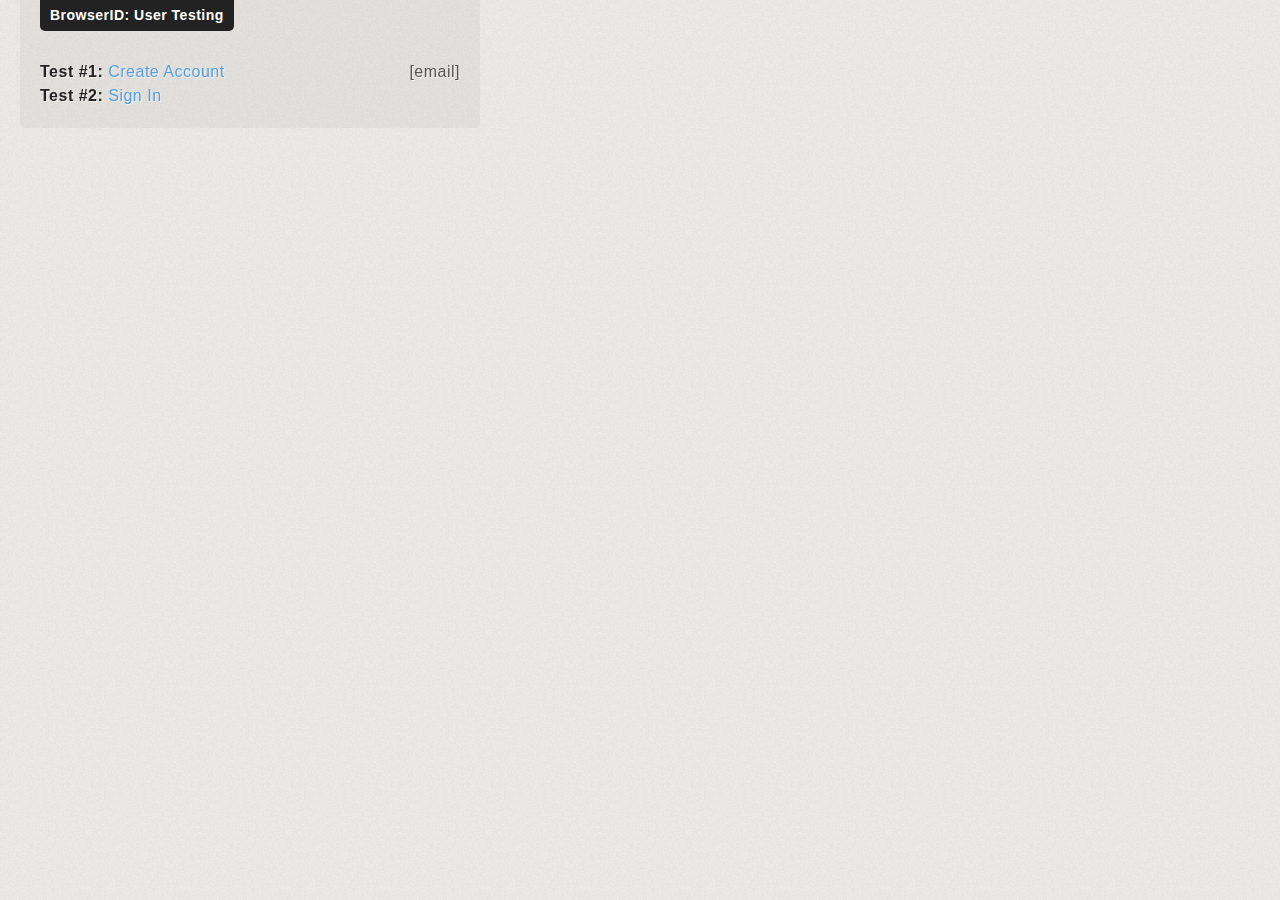
<file: index.html>
<!DOCTYPE html> 
<html> 
<head> 
    <meta charset='utf-8'>
    <title>BrowserID User Testing</title> 

    <link rel="stylesheet" href="css/style.css" type="text/css" media="screen"> 
    <link href='http://fonts.googleapis.com/css?family=Droid+Serif:400,400italic,700,700italic' rel='stylesheet' type='text/css'>

</head> 
<body id="home">

<div id="wrapper">

    <div id="tab"><a href="/">BrowserID: User Testing</a></div>

    <div id="info">
        <ol id="options">
            <li><strong>Test #1:</strong> <a href="createaccount/">Create Account</a>  <a style="color: #555;float: right;" target="_blank" href="createaccount/email.html">[email]</a></li>
            <li><strong>Test #2:</strong> <a href="signin/">Sign In</a></li>
        </ol>
    </div>
    
</div>

</body>
</html>
</file>
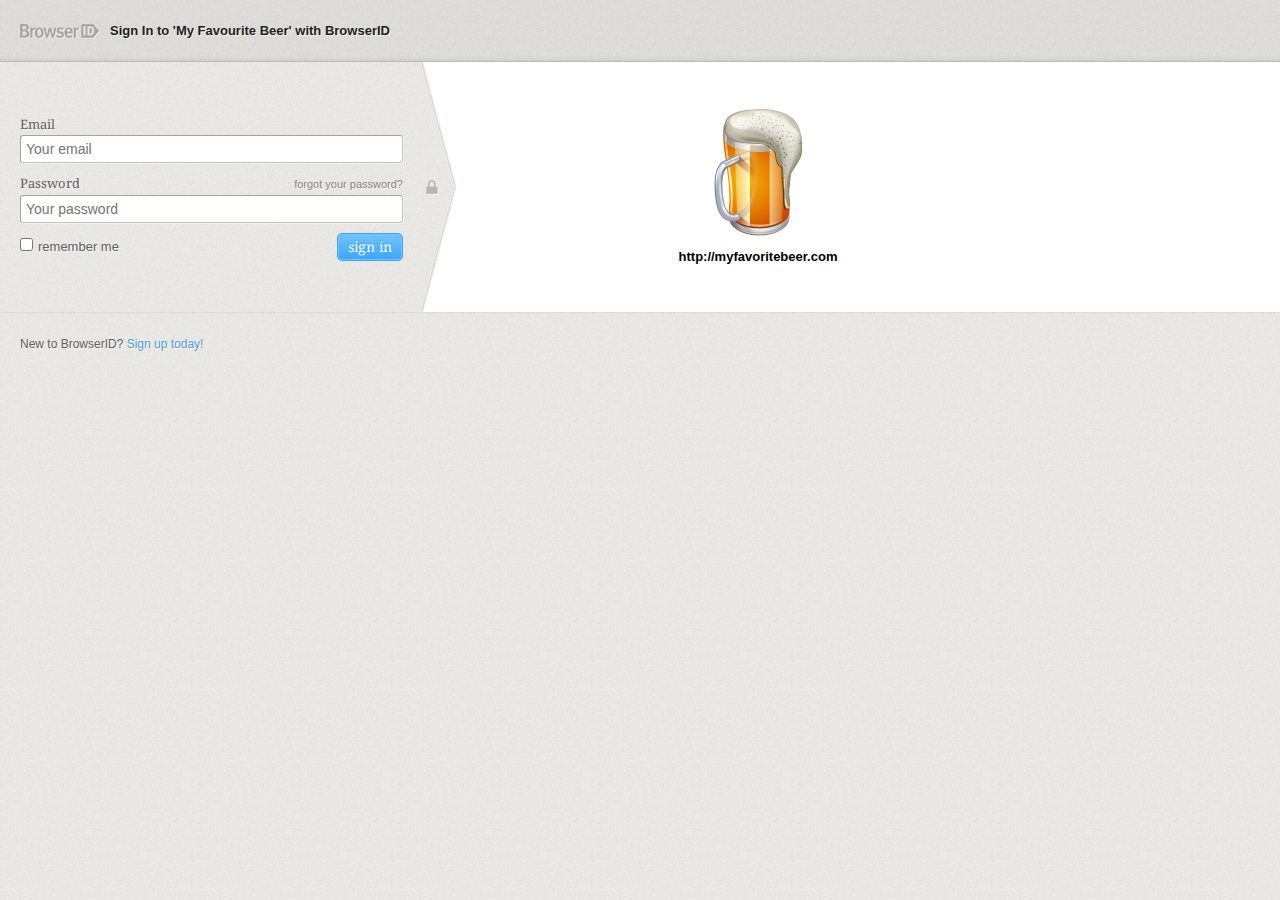
<file: popup/index.html>
<!DOCTYPE html> 
<html> 
<head> 
    <meta charset='utf-8'>
    <meta name="viewport" content="initial-scale=1.0; maximum-scale=1.0; width=device-width;">  
    <title>Sign In with BrowserID</title> 
    <link rel="stylesheet" href="style.css" type="text/css" media="screen"> 
    <script src="js/jquery-1.6.2.min.js" type="text/javascript" charset="utf-8"></script> 
    <script src="js/functions.js" type="text/javascript" charset="utf-8"></script> 
    
    <link href='http://fonts.googleapis.com/css?family=Droid+Serif:400,400italic,700,700italic' rel='stylesheet' type='text/css'>
</head> 
<body>

<div id="wrapper">

    <div id="header" class="cf">
        <ul>
            <li><a class="home" href="#"></a></li>
            <li>Sign In to 'My Favourite Beer' with BrowserID</li>
        </ul>
    </div>
    
    <div id="formWrap" class="cf">
    
        <div id="favicon">
            <div class="table">
                <div class="vertical">
                    <img src="i/beer.png">
                    <strong>http://myfavoritebeer.com</strong>
                </div>
            </div>
        </div>
    
        <div id="signIn">
            <div class="arrow"></div>
            <div class="table">
                <form class="vertical">
                    <ul id="inputs">
                        <li>
                            <label for="email" class="serif">Email</label>
                            <input id="email" class="sans" placeholder="Your email" type="text">
                        </li> 
                        <li>
                            <label for="password" class="half serif">Password</label>
                            <div class="half right">
                                <a class="forgot" href="#">forgot your password?</a>
                            </div>
                            <input id="password" class="sans" placeholder="Your password" type="text">
                        </li> 
                    </ul>
                    <div class="submit cf">
                        <div class="remember cf">
                            <div class="checkAlign">
                                <input id="memorize" type="checkbox">
                            </div>
                            <label for="memorize">remember me</label>
                        </div>
                        <button>sign in</button>
                    </div>
                </form>
            </div>
        </div>
    </div>
    
    <div id="footer">
        <ul class="cf">
            <li>By <a href="http://mozillalabs.com">Mozilla Labs</a></li>
            <li>&mdash;</li>           
            <li><a href="#">Privacy</a></li>
            <li><a href="#">TOS</a></li>
        </ul>
        <div class="new">
            New to BrowserID? <a href="#">Sign up today!</a>
        </div>
    </div>
    
</div>

</body>
</html>
</file>
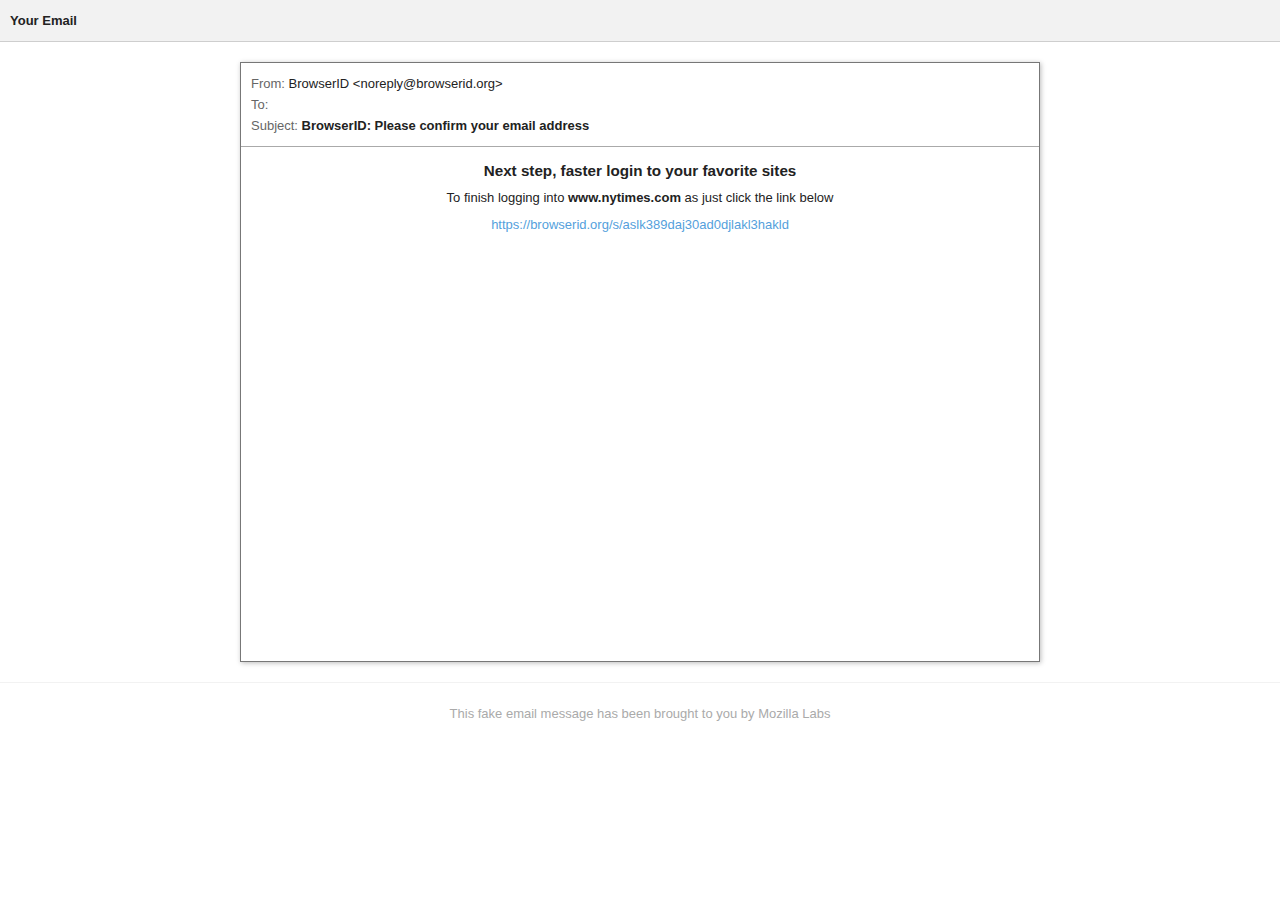
<file: createaccount/email.html>
<!DOCTYPE html>
<html>
<head>
    <meta charset='utf-8'>
    <meta name="viewport" content="initial-scale=1.0; maximum-scale=1.0; width=device-width;">
    <title>Your Email</title>
    <link href='http://fonts.googleapis.com/css?family=Droid+Serif:400,400italic,700,700italic' rel='stylesheet' type='text/css'>
    <link rel="stylesheet" href="../css/style.css" type="text/css" media="screen"> 

    <script src="../js/jquery-1.6.2.min.js" type="text/javascript" charset="utf-8"></script>
    <script src="../js/jquery.cookie.js" type="text/javascript" charset="utf-8"></script>
    <script src="../js/email.js" type="text/javascript" charset="utf-8"></script>
    <style type="text/css">
    body {
        font-family: 'Helvetica Neue', Helvetica, Arial, sans-serif;
        font-size: 13px;
        line-height: 21px;
    }
    header {
        padding: 10px;
        font-weight: bold;
        background-color: rgba(0,0,0,0.05);
        border-bottom: 1px solid rgba(0,0,0,0.15);
    }
    #email {
        width: 800px;
        height: 600px;
        margin: 20px auto;
        background-color: #fff;
        border: 1px solid #777;
        box-shadow: 1px 1px 5px #bbb;
    }
    #header {
        padding: 10px;
        border-bottom: 1px solid #aaa;
    }
    #header .heading {
        color: #666;
    }
    #body {
        padding: 10px;
        text-align: center;
        line-height: 27px;
    }
    footer {
        padding: 20px;
        border-top: 1px solid rgba(0,0,0,0.05);
        color: #aaa;
        text-align: center;
    }
    footer a {
        color: #aaa;
    }
    </style>
</head>
<body>

<div id="wrapper">

    <header class="cf">
        <strong>Your Email</strong>
    </header>

    <div id="emailWrapper">

        <div id="email">
            <div id="header">
                <div class="from"><span class="heading">From:</span> <span class="address">BrowserID &lt;noreply@browserid.org&gt;</span></div>
                <div class="to"><span class="heading">To:</span> <span class="address youraddress"></span></div>
                <div class="subject"><span class="heading">Subject:</span> <strong>BrowserID: Please confirm your email address</strong></div>
            </div>
            <div id="body">
                <h3>Next step, faster login to your favorite sites</h3>
                <p>
                    To finish logging into <strong>www.nytimes.com</strong> as <strong class="youraddress"></strong> just click the link below
                </p>
                <p>
                    <a href="register.html">https://browserid.org/s/aslk389daj30ad0djlakl3hakld</a>
                </p>
            </div>
        </div>

    </div>

    <footer>
        This fake email message has been brought to you by <a href="http://mozillalabs.com">Mozilla Labs</a>
    </footer>

</div>

</body>
</html>
</file>
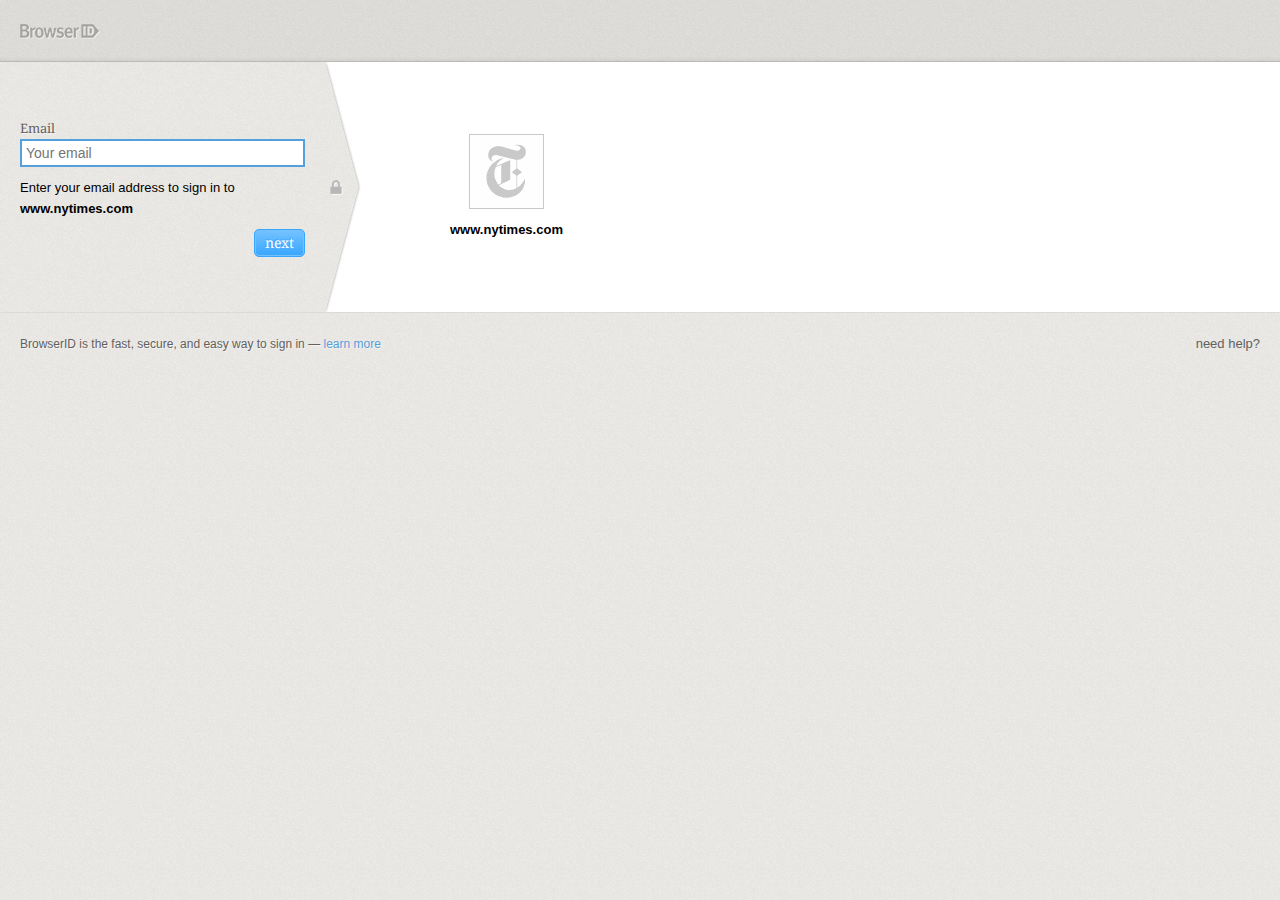
<file: createaccount/popup.html>
<!DOCTYPE html>
<html>
<head>
    <meta charset='utf-8'>
    <meta name="viewport" content="initial-scale=1.0; maximum-scale=1.0; width=device-width;">
    <title>Sign in to 'www.nytimes.com'</title>
    <link href='http://fonts.googleapis.com/css?family=Droid+Serif:400,400italic,700,700italic' rel='stylesheet' type='text/css'>
    <link rel="stylesheet" href="../css/popup.css" type="text/css" media="screen">
    <script src="../js/jquery-1.6.2.min.js" type="text/javascript" charset="utf-8"></script>
    <script src="../js/jquery.cookie.js" type="text/javascript" charset="utf-8"></script>
    <script src="../js/create.js" type="text/javascript" charset="utf-8"></script>
    <style type="text/css">
    #create,
    #password_section,
    #create_text_section {
        display: none;
    }
    #create_text_section {
        color: #222;
    }
    #checkemail {
        display: none;
        text-align: center;
    }
    </style>
</head> 
<body>

<div id="wrapper">

    <div id="header" class="cf">
        <ul>
            <li><a class="home" href="#"></a></li>
        </ul>
    </div>
    
    <div id="formWrap" class="cf">

        <div id="favicon">
            <div class="table">
                <div class="vertical">
                    <img src="../i/times.gif">
                    <strong>www.nytimes.com</strong>
                </div>
            </div>
        </div>

        <div id="signIn">
            <div class="arrow"></div>
            <div class="table">
                <form class="vertical">
                    <ul id="inputs">
                        <li class="section">
                            <label for="email" class="serif">Email</label>
                            <input id="email" class="sans" placeholder="Your email" type="email" autocapitalize="off" autocorrect="off" autofocus required x-moz-errormessage="an email address is required">
                        </li>
                        <li class="section">
                            <div id="password_section">
                                <label for="password" class="half serif">Password</label>
                                <div class="half right">
                                    <a class="forgot" href="#">forgot your password?</a>
                                </div>
                                <input id="password" class="sans" placeholder="Your password" type="text">
                            </div>
                            <div id="hint_section">
                                <p>Enter your email address to sign in to <strong>www.nytimes.com</strong></p>
                            </div>
                            <div id="create_text_section">
                                <p><strong>Welcome BrowserID!</strong></p>
                                <p>This email looks new, so let's get you set up</p>
                            </div>
                        </li>
                    </ul>

                    <div class="submit cf">
                        <button id="next">next</button>
                        <button id="create">Create Account</button>
                    </div>
                </form>
            </div>
        </div>

        <div id="checkemail">
            <div class="table">
                <div class="vertical">
                    <p style="margin:20px auto;font-size:150%;"><strong style="color:#222">Check your email!</strong></p>
                    <p>We sent a confirmation email to <span id="displayemail"></span></p>
                    <p>To finish signing in just click the verify link we sent to your email address.</p>
                </div>
            </div>
        </div>

    </div>
    
    <div id="footer">
        <ul class="cf">
            <li>By <a href="http://mozillalabs.com">Mozilla Labs</a></li>

            <li>&mdash;</li>           
            <li><a href="#">Privacy</a></li>
            <li><a href="#">TOS</a></li>
        </ul>
        <div class="new">
            <p>BrowserID is the fast, secure, and easy way to sign in &mdash; <a style="cursor: help;" href="https://browserid.org/users" target="_blank">learn more</a></p>
        </div>
        <div class="help">
            <a href="https://browserid.org/users" target="_blank">need help?</a>
        </div>
    </div>
    
</div>

</body>
</html>
</file>
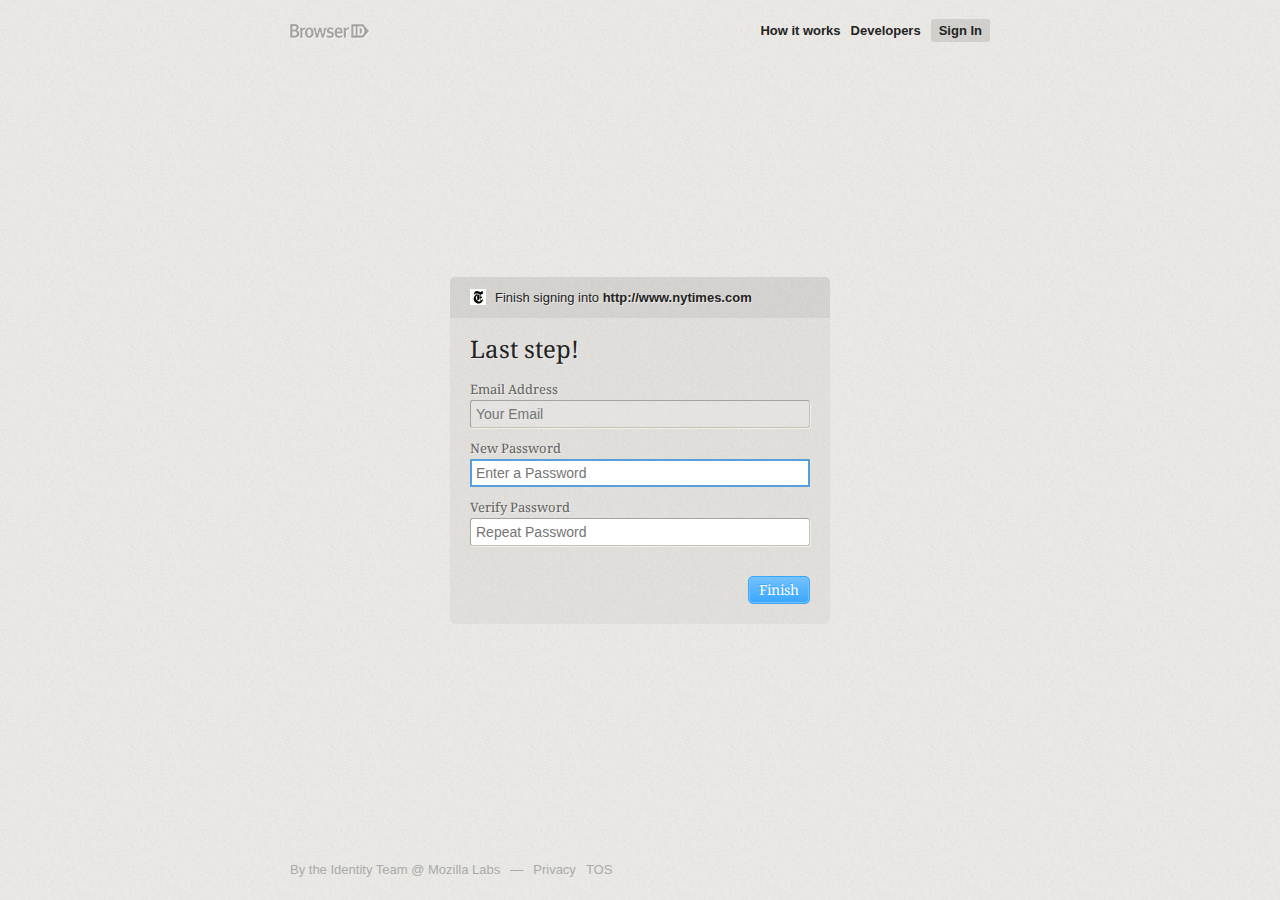
<file: createaccount/register.html>
<!DOCTYPE html>
<html>
<head>
    <meta charset='utf-8'>
    <meta name="viewport" content="initial-scale=1.0; maximum-scale=1.0; width=device-width;">
    <title>Register: BrowserID</title>
    <link href='http://fonts.googleapis.com/css?family=Droid+Serif:400,400italic,700,700italic' rel='stylesheet' type='text/css'>
    <link rel="stylesheet" href="../css/style.css" type="text/css" media="screen"> 

    <script src="../js/jquery-1.6.2.min.js" type="text/javascript" charset="utf-8"></script>
    <script src="../js/jquery.cookie.js" type="text/javascript" charset="utf-8"></script>
    <script src="../js/register.js" type="text/javascript" charset="utf-8"></script>
    <style type="text/css">
body {
  font-family: 'Helvetica Neue', Helvetica, Arial, sans-serif;
  font-size: 13px;
  line-height: 21px;
  background-image: url('../i/bg.png');
  overflow-y: scroll;
}
#wrapper {
  width: 700px !important;
  min-width: 0 !important;
  min-height: 100%;
  margin: 0 auto;
  position: relative;
}
a {
  color: #222;
  text-decoration: none;
}

a:hover {
  text-decoration: underline;
}
.sans {
  font-family: 'Helvetica Neue', Helvetica, Arial, sans-serif;
}

.serif {
  font-family: 'Droid Serif', Georgia, serif;
}
#vAlign {
  width: 700px;
  display: table-cell;
  vertical-align: middle;
}

#signUp {
  margin: 122px 0;
  width: 700px;
  font-family: 'Droid Serif', Georgia, serif;
  font-size: 24px;
  line-height: 32px;
  text-shadow: 1px 1px 0 rgba(255,255,255,0.5);
  position: relative;
  padding: 0 0 0 250px;
}

#signUp a {
  color: #549FDC;
  text-decoration: underline;
}

#signUp p {
  margin: 0 0 16px 0;
}

.create {
  background-color: #37A6FF;
  height: 32px;
  padding: 0 16px;
  vertical-align: middle;
  border: 1px solid #37A6FF;
  font-size: 16px;
  font-family: 'Droid Serif', Georgia, serif;
  color: #fff;
  text-shadow: -1px -1px 0 #37A6FF;
  cursor: pointer;

  -webkit-box-shadow: 0 0 0 1px #76C2FF inset;
     -moz-box-shadow: 0 0 0 1px #76C2FF inset;
       -o-box-shadow: 0 0 0 1px #76C2FF inset;
          box-shadow: 0 0 0 1px #76C2FF inset;

  -webkit-border-radius: 5px;
     -moz-border-radius: 5px;
       -o-border-radius: 5px;
          border-radius: 5px;

  background-image: -moz-linear-gradient(center top , #76C2FF 0pt, #37A6FF 100%);
  background-image: -webkit-gradient(linear, left top, left bottom, color-stop(0%, #76C2FF), color-stop(100%, #37A6FF));
}

.create:active {
  background-color: #006EC6;
  border: 1px solid #003E70;
  color: #EEEEEE;
  text-shadow: -1px -1px 0 #006EC6;

  -webkit-box-shadow: 0 0 5px #003763 inset;
     -moz-box-shadow: 0 0 5px #003763 inset;
       -o-box-shadow: 0 0 5px #003763 inset;
          box-shadow: 0 0 5px #003763 inset;

  background-image: -moz-linear-gradient(center top , #3AA7FF 0%, #006EC6 100%);
  background-image: -webkit-gradient(linear, left top, left bottom, color-stop(0%, #3AA7FF), color-stop(100%, #006EC6));
}
#signUpFormWrap {
  margin: 122px 160px;
}

#signUpFormWrap a.signUpIn {
  color: #549FDC;
  text-shadow: 1px 1px 0 rgba(255, 255, 255, 0.5);
}

#signUpFormWrap a.space {
  margin: 10px 20px 0;
  display: inline-block;
}

#signUpForm,
#congrats {
  padding: 20px;
  background-color: rgba(0,0,0,0.035);

  -webkit-border-radius: 5px;
     -moz-border-radius: 5px;
       -o-border-radius: 5px;
          border-radius: 5px;
}

#congrats {
    display: none;
}

#congrats p {
    color: #62615F;
    display: block;
    text-shadow: 1px 1px 0 rgba(255, 255, 255, 0.5);
}

#signUpForm ul {
  margin: 20px 0;
  list-style-type: none;
}

#signUpForm li {
  padding: 0 0 10px 0;
}

#signUpForm label,
#signUpForm p.hint {
  display: block;
  color: #62615F;
  text-shadow: 1px 1px 0 rgba(255,255,255,0.5);
}

#signUpForm p.hint {
  margin: -20px -20px 20px;
  padding: 10px 20px 10px 45px;
  background-color: rgba(0,0,0,0.05);
  background-image: url('../i/nytimes.png');
  background-repeat: no-repeat;
  background-position: 20px center;
  color: #222;
  
  -webkit-border-radius: 5px 5px 0 0;
     -moz-border-radius: 5px 5px 0 0;
       -o-border-radius: 5px 5px 0 0;
          border-radius: 5px 5px 0 0;
}

#signUpForm label.half,
.half {
  width: 50%;
  display: inline-block;
  float: left;
}

a.forgot {
  color: #888784;
  text-shadow: 1px 1px 0 rgba(255, 255, 255, 0.5);
  font-size: 11px;
}

#signUpForm .error {
  margin-top: 20px;
  color: red;
  background-color: rgba(255,0,0,0.25);
  padding: 5px;
  line-height: 16px;

  -webkit-border-radius: 3px;
     -moz-border-radius: 3px;
       -o-border-radius: 3px;
          border-radius: 3px;
}

#signUpForm .red {
  color: red;
}

#signUpForm input[type=email],
#signUpForm input[type=password] {
  width: 100%;
  font-size: 14px;
  padding: 5px;
  border-width: 1px;
  border-style: solid;
  border-color: #A3A29D #C6C3B4 #C6C3B4 #A3A29D;
  outline: none;

  -webkit-border-radius: 3px;
     -moz-border-radius: 3px;
       -o-border-radius: 3px;
          border-radius: 3px;

  -webkit-box-shadow: 1px 1px 0 rgba(255,255,255,0.5);
     -moz-box-shadow: 1px 1px 0 rgba(255,255,255,0.5);
       -o-box-shadow: 1px 1px 0 rgba(255,255,255,0.5);
          box-shadow: 1px 1px 0 rgba(255,255,255,0.5);
}

#signUpForm input[type=email]:focus,
#signUpForm input[type=password]:focus {
  border: 1px solid #549FDC;

  -webkit-border-radius: 0;
     -moz-border-radius: 0;
       -o-border-radius: 0;
          border-radius: 0;

  -webkit-box-shadow: 0 0 0 1px #549FDC inset;
     -moz-box-shadow: 0 0 0 1px #549FDC inset;
       -o-box-shadow: 0 0 0 1px #549FDC inset;
          box-shadow: 0 0 0 1px #549FDC inset;
}

#signUpForm .submit {
  height: 28px;
}

#signUpForm .remember {
  display: inline-block;
  line-height: 28px;
}

#signUpForm .remember .checkAlign {
  float: left;
}

#signUpForm .remember label {
  margin-left: 5px;
  float: left;
}

#signUpForm .create {
  font-size: 14px;
  height: 28px;
  padding: 0 10px;
  float: right;
}

header {
  position: absolute;
  top: 0;
  font-weight: bold;
}

header ul {
  display: inline-block;
}

header ul.nav {
  float: right;
}

header ul li {
  display: inline-block;
  float: left;
}

header ul.nav li {
  margin: 0 0 0 10px;
}

header a {
  color: #222;
}

header a.home {
  width: 80px;
  height: 21px;
  background-image: url('../i/icon.png');
  display: block;
  background-position: left 4px;
  background-repeat: no-repeat;
}

header a.signIn {
  background-color: rgba(0,0,0,0.1);
  padding: 4px 8px;

  -webkit-border-radius: 3px;
     -moz-border-radius: 3px;
       -o-border-radius: 3px;
          border-radius: 3px;
}

header a.signIn:hover {
  background-color: rgba(0,0,0,0.25);
  text-decoration: none;
}

header,
footer {
  display: block;
  width: 100%;
  padding: 20px 0;
}

footer ul li {
  display: inline-block;
  float: left;
  margin: 0 10px 0 0;
}

footer {
  position: absolute;
  bottom: 0;
  color: #aaa;
}

footer a {
  color: #aaa;
}

h1 {
    font-size: 24px;
    font-weight: normal;
    text-shadow: 1px 1px 0 rgba(255, 255, 255,0.5);
}

/* for floats */
.cf:after {
  content: ".";
  display: block;
  clear: both;
  visibility: hidden;
  line-height: 0;
  height: 0;
}
html[xmlns] .cf {
  display: block;
}
* html .cf {
  height: 1%;
}
    </style>
</head>
<body>

<div id="wrapper">

    <header>
        <ul class="cf">
            <li><a class="home" href="/"></a></li>
        </ul>
        <ul class="nav cf">
            <li><a href="/about">How it works</a></li>
            <li><a href="https://github.com/mozilla/browserid/wiki/How-to-Use-BrowserID-on-Your-Site" target="_blank">Developers</a></li>

            <li><a class="signIn" href="/signin">Sign In</a></li>
        </ul>
    </header>

    <div id="vAlign">   
        <div id="signUpFormWrap">
            <!-- XXX this form submits to nowhere -->
            <form id="signUpForm" class="cf">
                <p class="hint">Finish signing into <span class="website"><strong>http://www.nytimes.com</strong></span></p>
                <h1 class="serif">Last step!</h1>
                <ul class="inputs">
                    <li>
                        <label class="serif" for="email">Email Address</label>
                        <input class="youraddress sans" id="email" placeholder="Your Email" type="email" disabled="disabled">
                    </li>
                    <li>
                        <label class="serif" for="password">New Password</label>
                        <input class="sans" id="password" placeholder="Enter a Password" type="password" autofocus>
                    </li>
                    <li>
                        <label class="serif" for="vpassword">Verify Password</label>
                        <input class="sans" id="vpassword" placeholder="Repeat Password" type="password">
                    </li>
                </ul>
                <div class="submit cf">
                    <input type="submit" class="create" value="Finish"/>
                </div>
            </form>
            
            <div id="congrats">
                <p class="serif">Thank you signing up with <strong>BrowserID</strong>. You can now use your <strong>BrowserID</strong> account to <em>Sign In</em> or <em>Sign Up</em> to websites all across the web!</p>
            </div>
            
        </div>
    </div>

    <footer>
        <ul class="cf">
            <li>By the <a href="http://identity.mozilla.com">Identity Team</a> @ <a href="http://mozillalabs.com">Mozilla Labs</a></li>
            <li>&mdash;</li>
            <li><a href="/privacy">Privacy</a></li>
            <li><a href="/tos">TOS</a></li>
            <!--<li>Copyright © 2011 Mozilla.  All rights reserved</li>-->
        </ul>
    </footer>

</div>

</body>
</html>
</file>
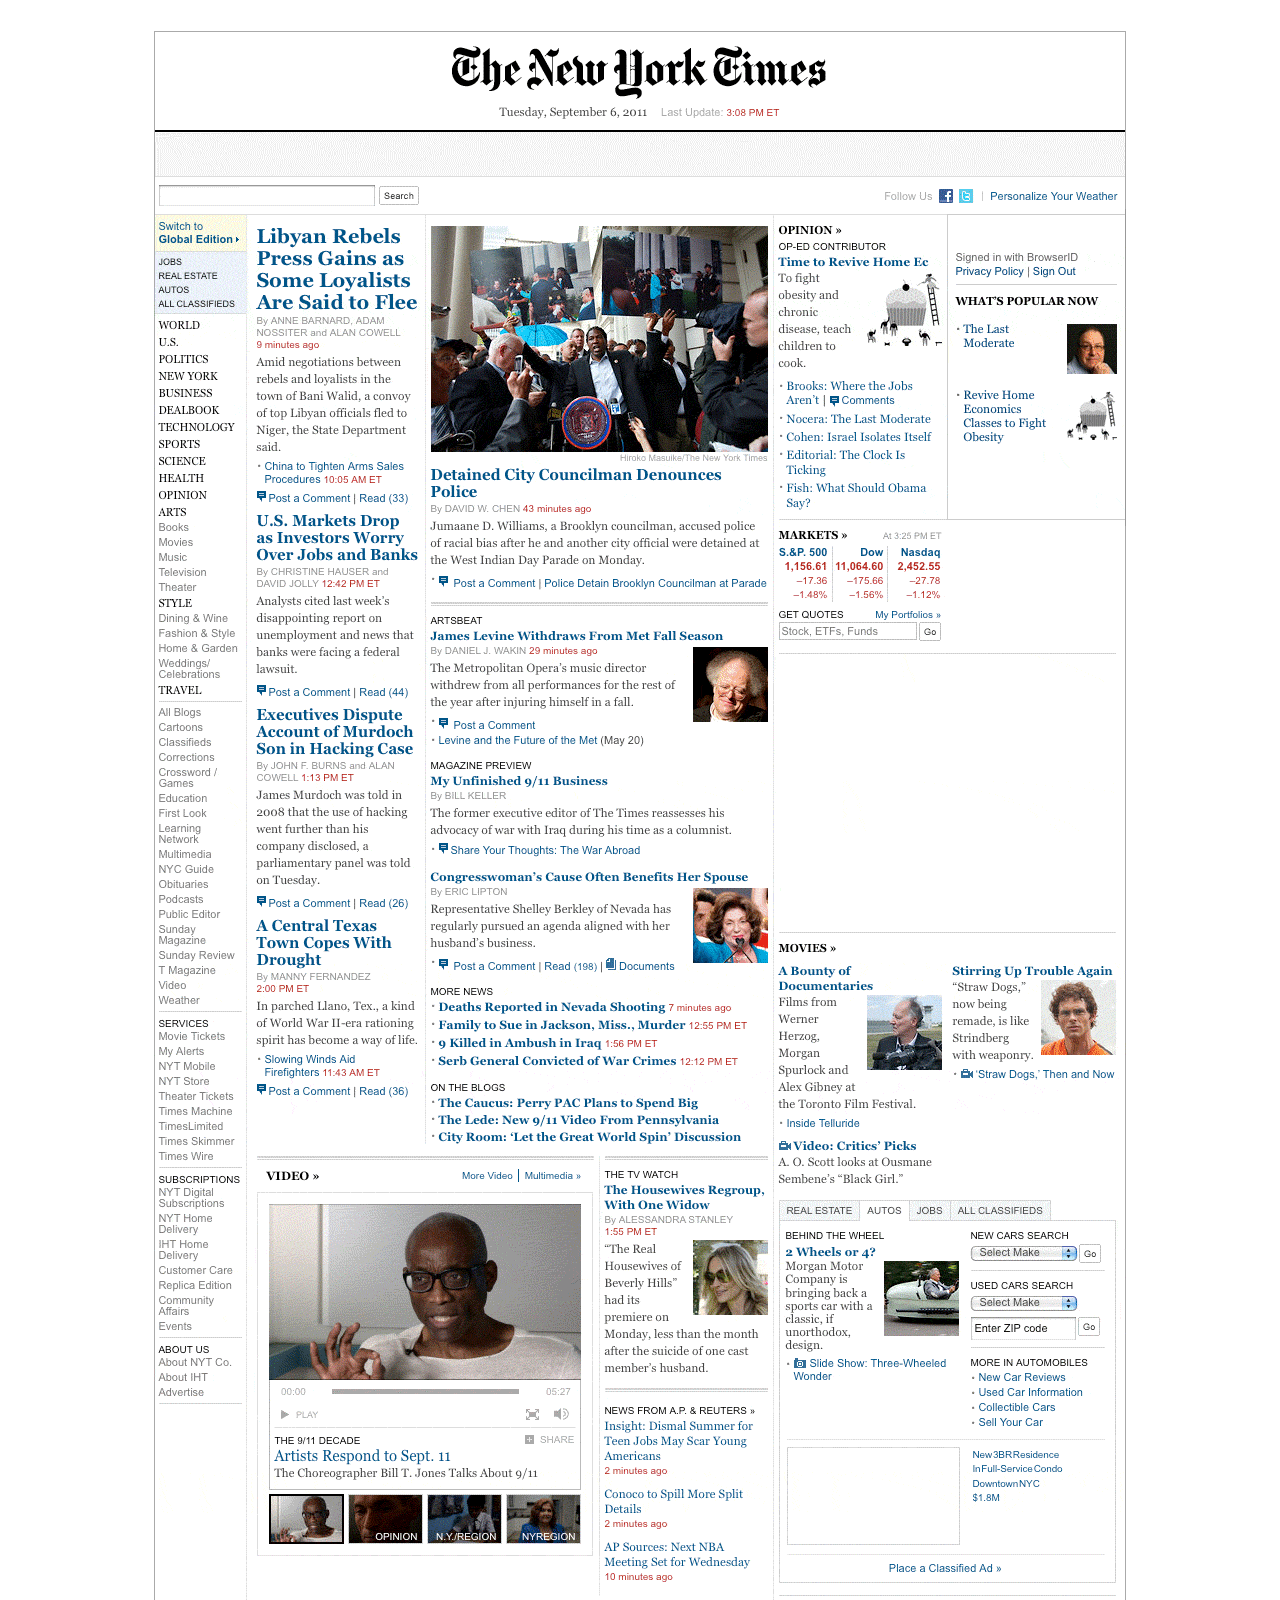
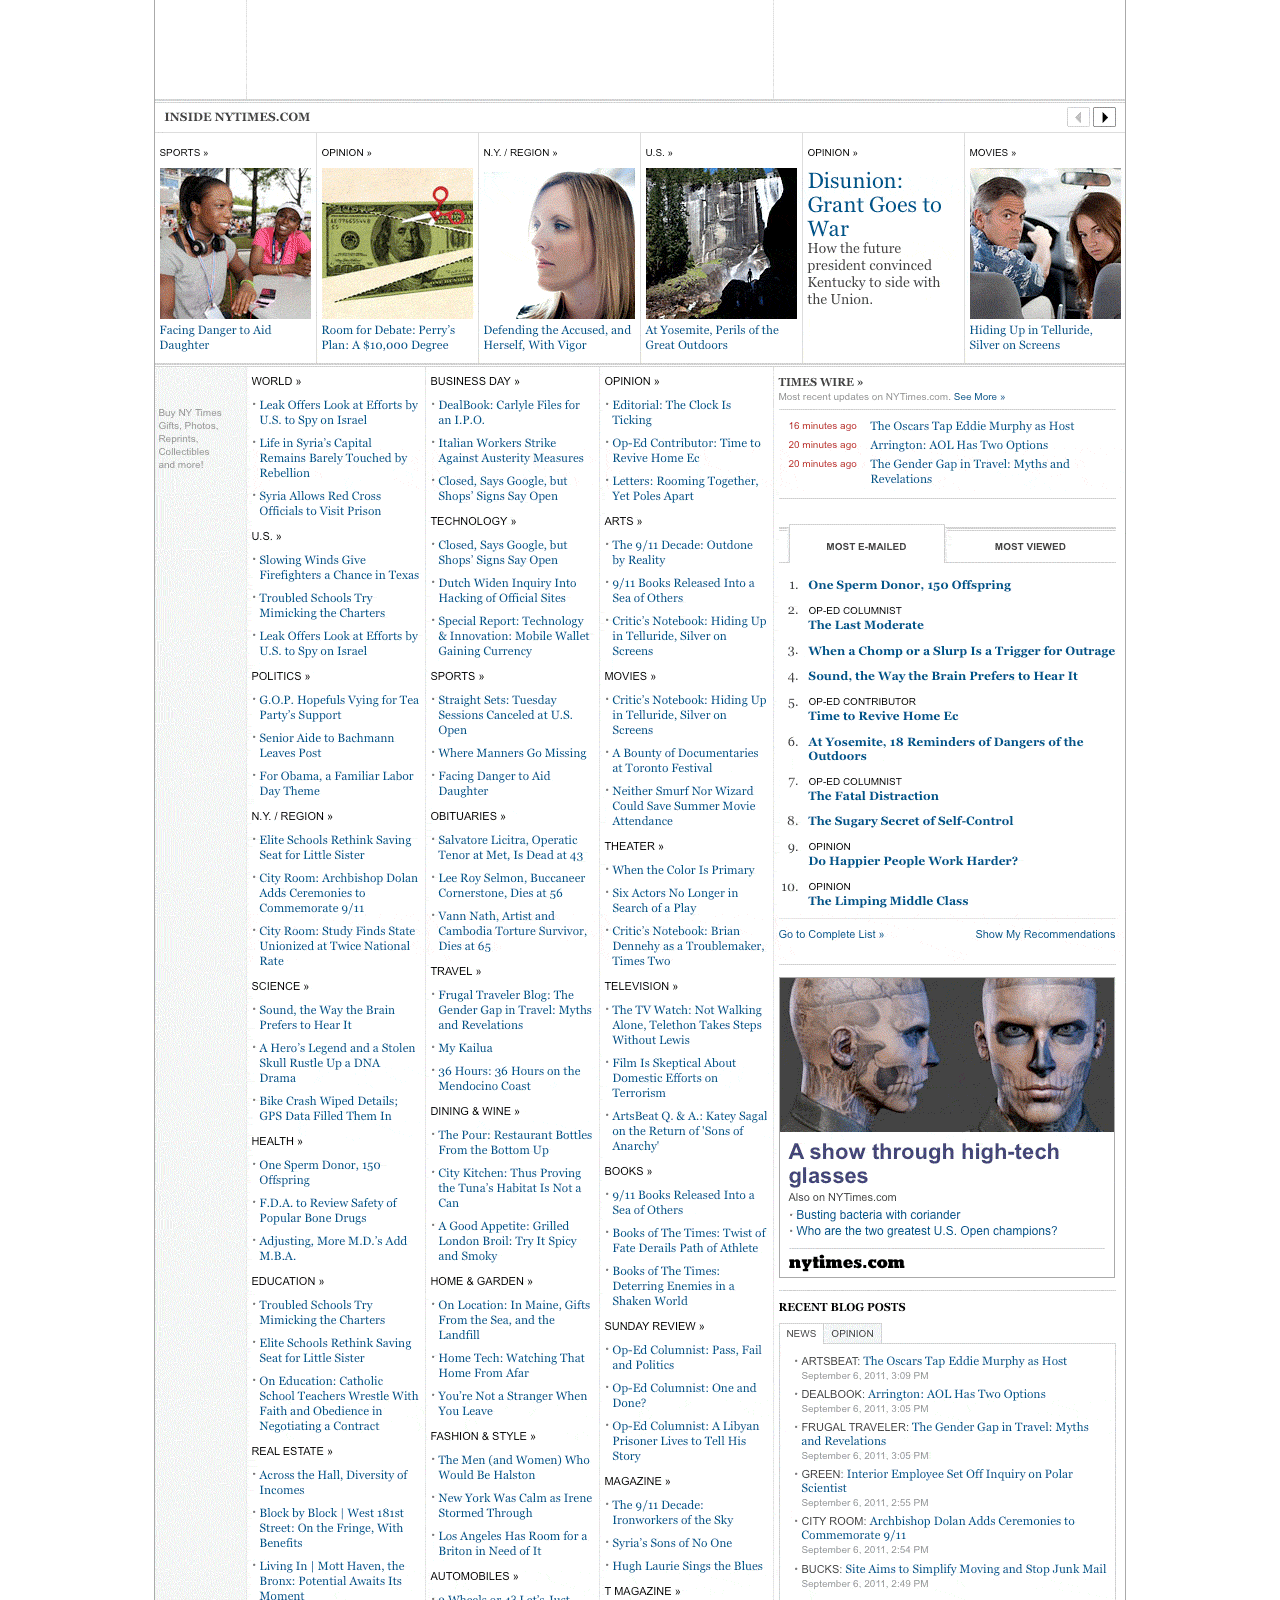
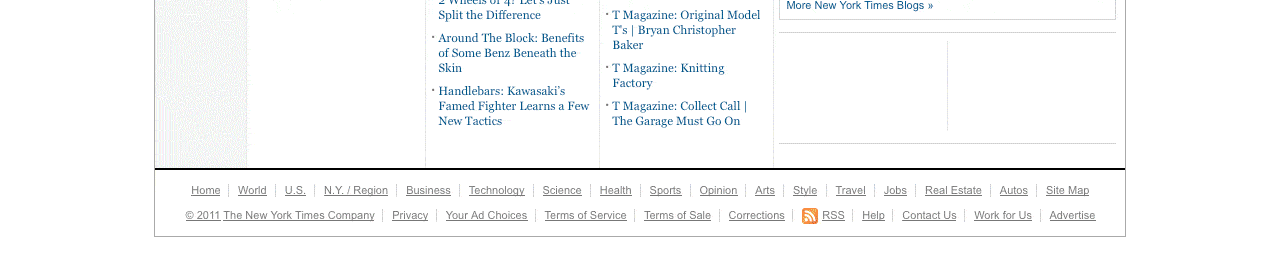
<file: createaccount/signedin.html>
<!DOCTYPE html> 
<html> 
<head> 
    <meta charset='utf-8'>
    <title>Create Account : BrowserID User Testing</title> 

    <link rel="stylesheet" href="../css/style.css" type="text/css" media="screen"> 
    <link href='http://fonts.googleapis.com/css?family=Droid+Serif:400,400italic,700,700italic' rel='stylesheet' type='text/css'>

    <script src="../js/jquery-1.6.2.min.js" type="text/javascript" charset="utf-8"></script>
    <script src="../js/jquery.cookie.js" type="text/javascript" charset="utf-8"></script>
    <script src="../js/shared.js" type="text/javascript" charset="utf-8"></script>
    <script type="text/javascript" charset="utf-8">
        $(document).ready(function () {
          if ($.cookie('email')) {
            $(".signIn.signedin").text($.cookie('email'));
          }
          window.setInterval(function () {
            if ($.cookie('email')) {
              $(".signIn.signedin").text($.cookie('email'));
            }
          }, 5 * 1000);
        });
    </script>

</head> 
<body id="create" class="done">
    
    <div id="wrapper">
        
        <div class="subWrap">
            <span class="signIn signedin"></span>
        </div>
        
    </div>

</body>
</html>
</file>
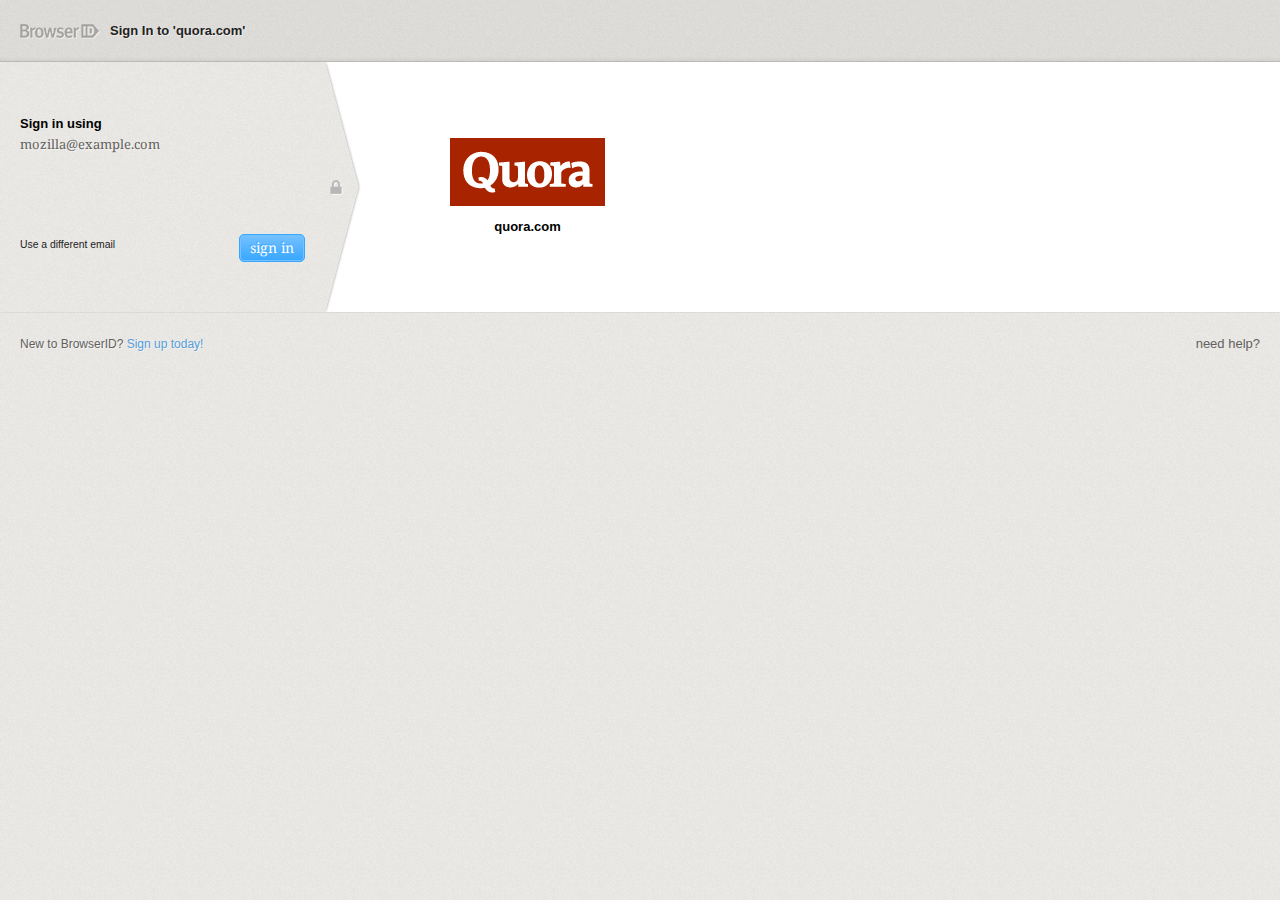
<file: signin/popup.html>
<!DOCTYPE html> 
<html> 
<head> 
    <meta charset='utf-8'>
    <meta name="viewport" content="initial-scale=1.0; maximum-scale=1.0; width=device-width;">  
    <title>Sign In to 'quora.com'</title> 

    <link href='http://fonts.googleapis.com/css?family=Droid+Serif:400,400italic,700,700italic' rel='stylesheet' type='text/css'>
    <link rel="stylesheet" href="../css/popup.css" type="text/css" media="screen"> 

    <script src="../js/jquery-1.6.2.min.js" type="text/javascript" charset="utf-8"></script>
    <script src="../js/jquery.cookie.js" type="text/javascript" charset="utf-8"></script>
    <script src="../js/signin.js" type="text/javascript" charset="utf-8"></script>

    <style type="text/css">
    #inputs {
        min-height: 100px;
    }
    .add {
        font-size: 80%;
    }
    #inputs li:only-child input {
        display: none;
    }
    #differentEmail {
        display: none;
        width: 100%;
        margin: 5px 0;
    }
    #addDifferentEmail {
        margin: 0 5px;
    }
    #newEmail {
        -moz-box-flex: 1;
    }
    </style>
</head> 
<body>

<div id="wrapper">

    <div id="header" class="cf">
        <ul>
            <li><a class="home" href="#"></a></li>
            <li>Sign In to 'quora.com'</li>
        </ul>
    </div>
    
    <div id="formWrap" class="cf">

    
        <div id="favicon">
            <div class="table">
                <div class="vertical">
                    <img src="../i/quora.gif">
                    <strong>quora.com</strong>
                </div>
            </div>
        </div>

    
        <div id="signIn">
            <div class="arrow"></div>
            <div class="table">
                <form class="vertical">
                    <strong>Sign in using</strong>
                    <ul id="inputs"></ul>
                    <div class="submit cf">
                        <div class="add left half cf">
                            <a id="useDifferentEmail" href="javascript:void(0);">Use a different email</a>
                            <div id="differentEmail" class="cf">
                                <input id="newEmail" type="email"/>
                                <button id="addDifferentEmail">Add</button>
                            </div>
                        </div>
                        <button id="signInButton">sign in</button>
                    </div>
                </form>
            </div>
        </div>
    </div>
    
    <div id="footer">
        <ul class="cf">
            <li>By <a href="http://mozillalabs.com">Mozilla Labs</a></li>

            <li>&mdash;</li>           
            <li><a href="#">Privacy</a></li>
            <li><a href="#">TOS</a></li>
        </ul>
        <div class="new">
            New to BrowserID? <a href="#">Sign up today!</a>
        </div>
        <div class="help">
            <a href="http://support.mozilla.com/en-US/home" target="_blank">need help?</a>
        </div>
    </div>
    
</div>

</body>
</html>
</file>
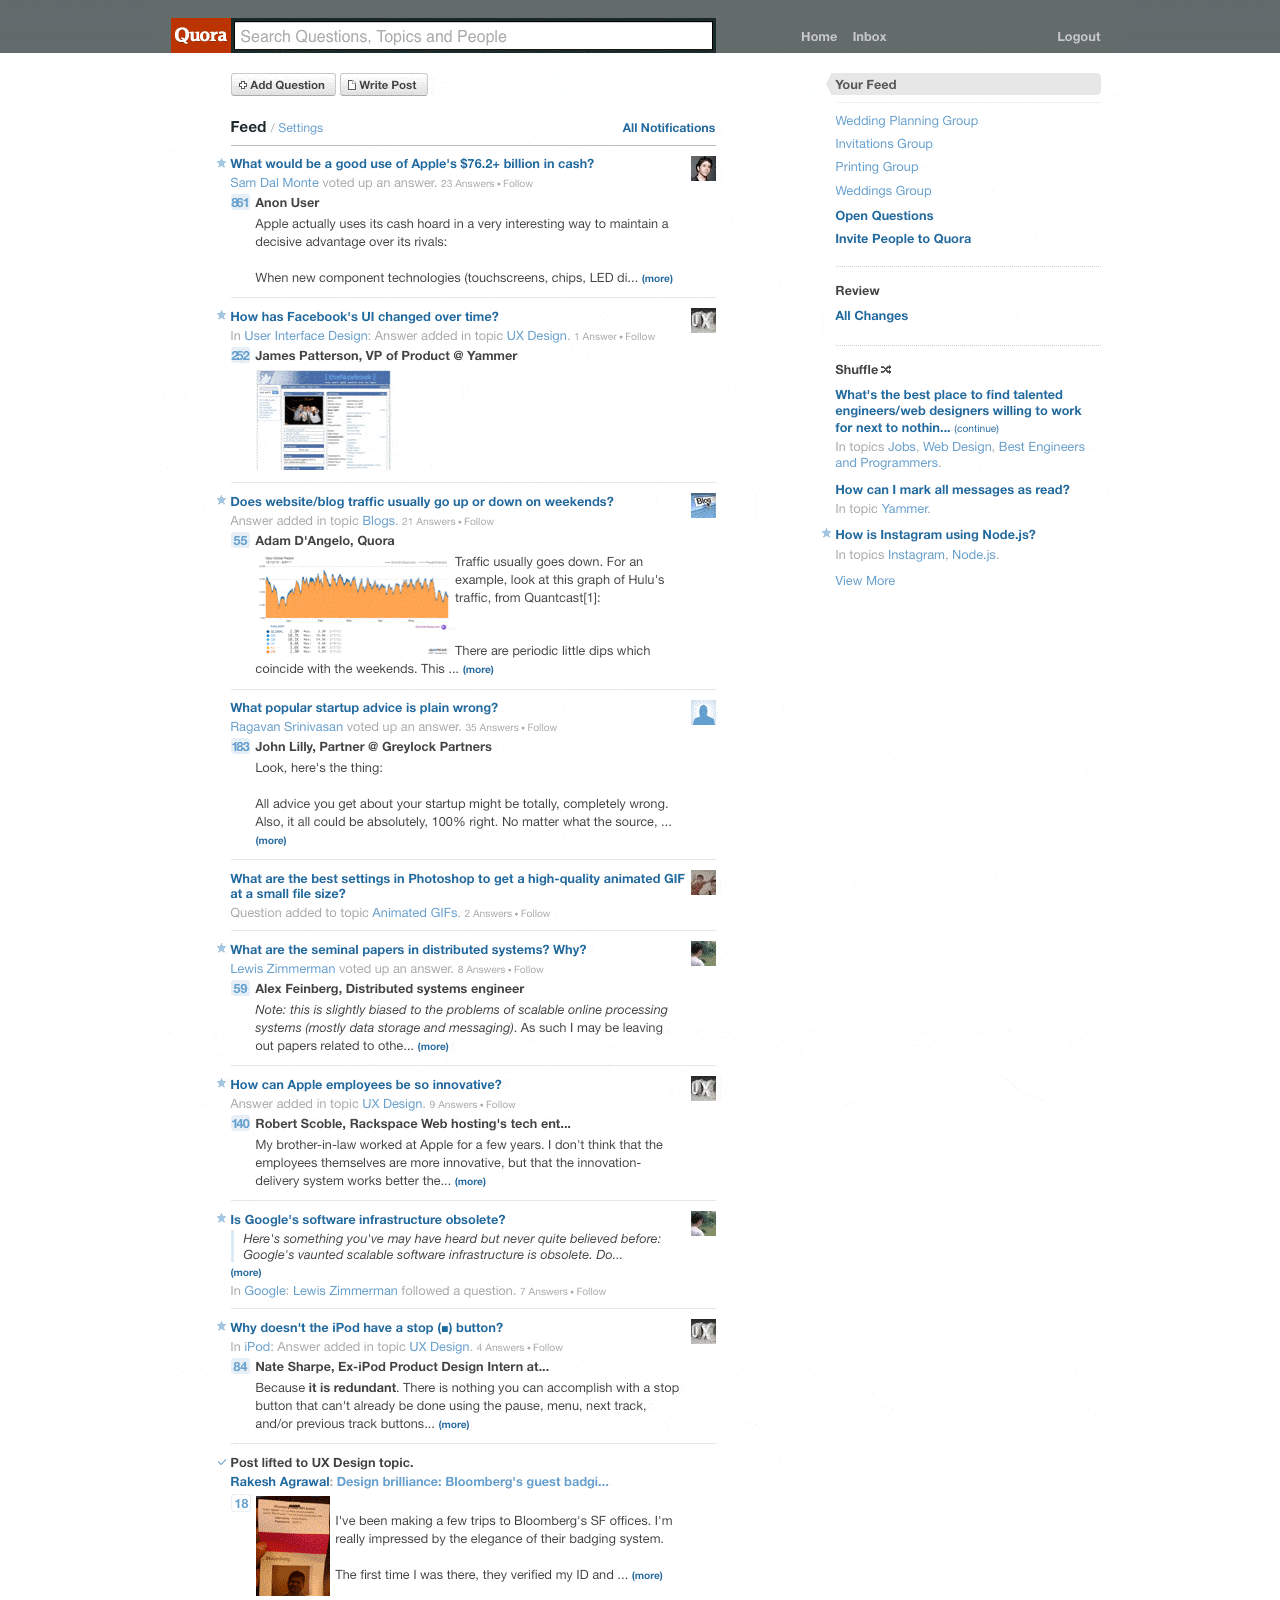
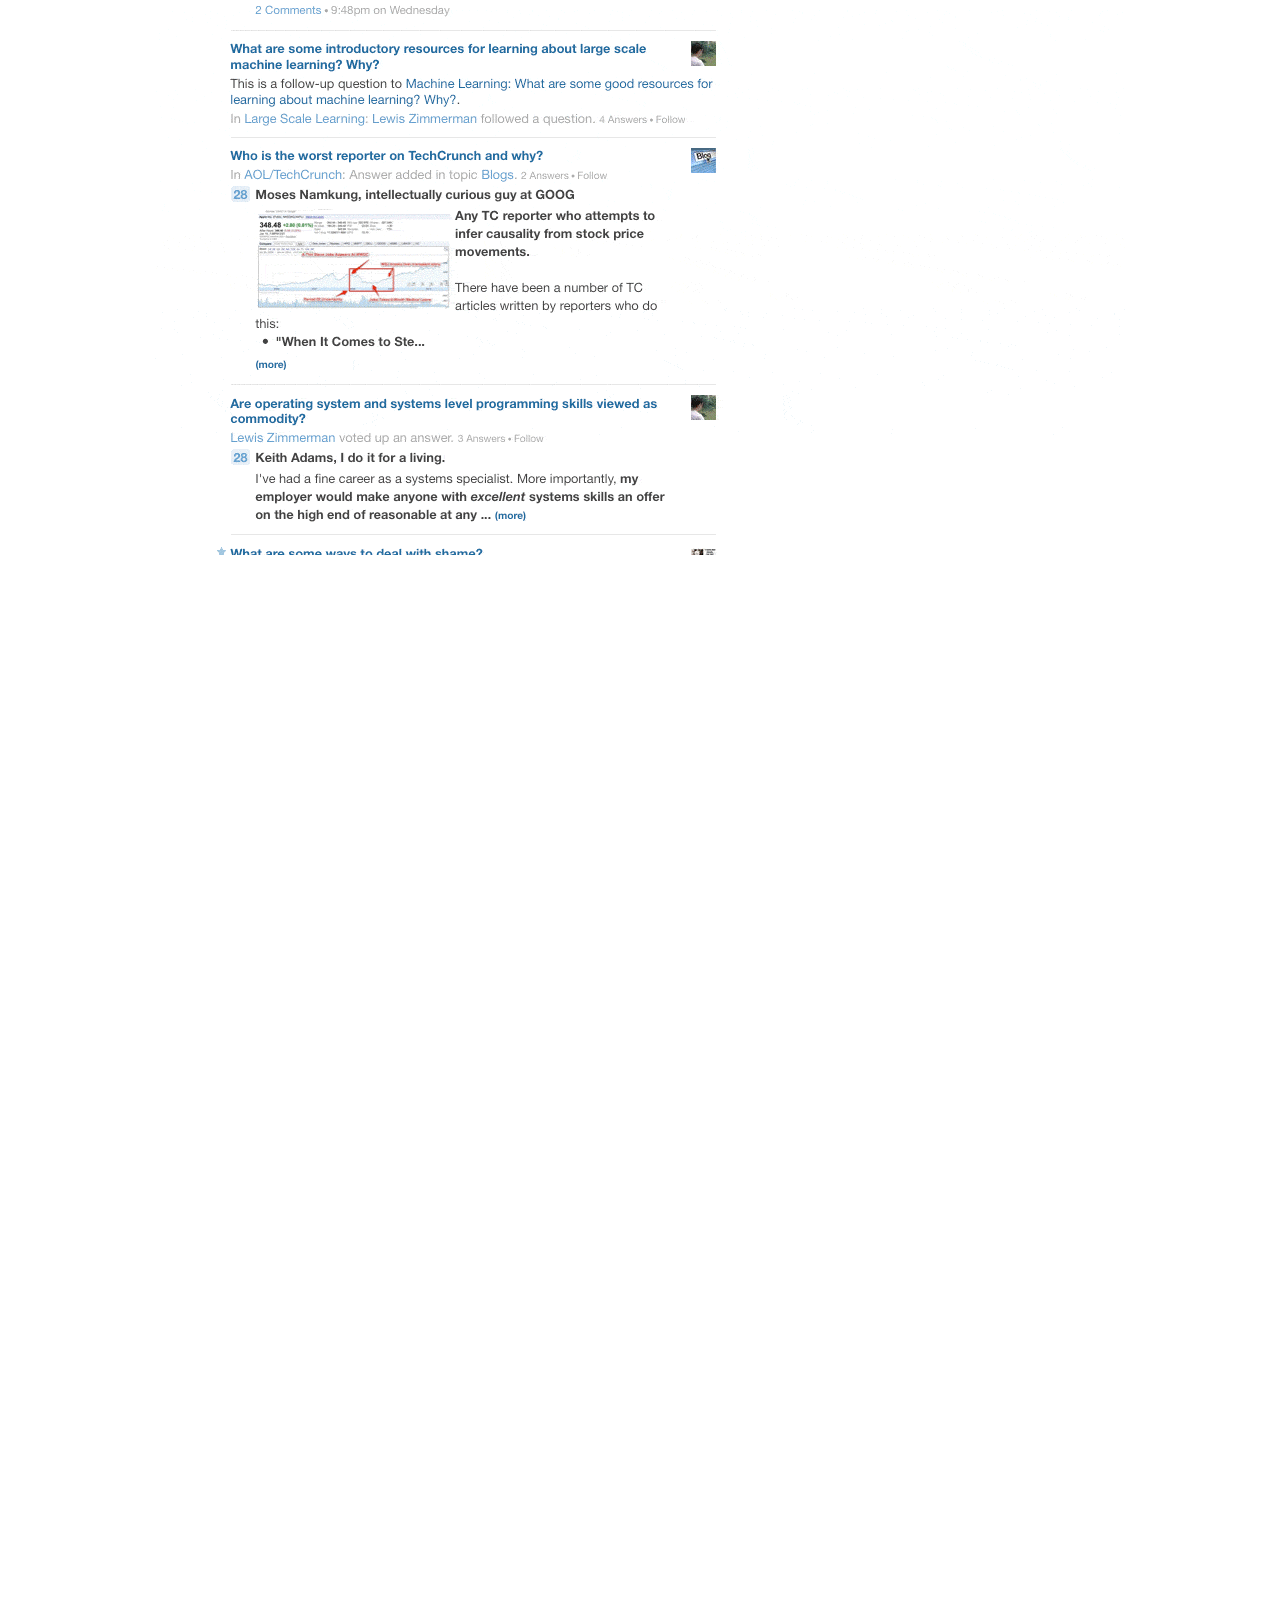
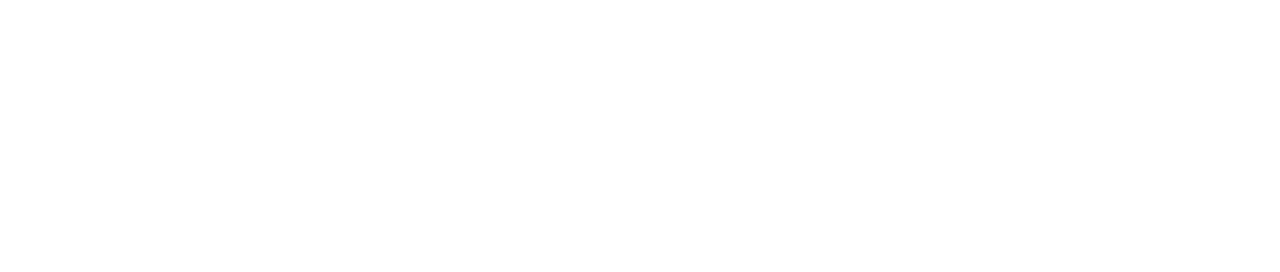
<file: signin/signedin.html>
<!DOCTYPE html> 
<html> 
<head> 
    <meta charset='utf-8'>
    <title>Quora</title> 

    <link rel="stylesheet" href="../css/style.css" type="text/css" media="screen"> 
    <link href='http://fonts.googleapis.com/css?family=Droid+Serif:400,400italic,700,700italic' rel='stylesheet' type='text/css'>

    <script src="../js/jquery-1.6.2.min.js" type="text/javascript" charset="utf-8"></script>
    <script src="../js/jquery.cookie.js" type="text/javascript" charset="utf-8"></script>
    <script src="../js/shared.js" type="text/javascript" charset="utf-8"></script>
    <script type="text/javascript" charset="utf-8">
        $(document).ready(function () {
          if ($.cookie('email')) {
            $(".signIn.signedin").text($.cookie('email'));
          }
          window.setInterval(function () {
            if ($.cookie('email')) {
              $(".signIn.signedin").text($.cookie('email'));
            }
          }, 5 * 1000);
        });
    </script>

</head> 
<body>

<body id="signed" class="done">
    
    <div id="wrapper">
        
        <div class="subWrap">
            <span class="signIn signedin"></span>
        </div>
        
    </div>

</body>
</body>
</html>
</file>
<file: css/style.css>
* {
    margin: 0;
    padding: 0;
    
    -webkit-box-sizing: border-box;
       -moz-box-sizing: border-box;
         -o-box-sizing: border-box;
            box-sizing: border-box;
}

body {
    font-family: 'Helvetica Neue', Helvetica, Arial, sans-serif;
    font-size: 13px;
    line-height: 21px;
    color: #222;
}

body#home {
    background-image: url('../i/bg.png');
}

#wrapper {
    min-width: 972px;
    width: 100%;
    height: 100%;
}

#info {
    width: 460px;
    padding: 60px 20px 20px;
    background-color: rgba(0,0,0,0.035);
    font-size: 16px;
    line-height: 24px;
    text-shadow: 1px 1px 0 rgba(255,255,255,0.5);
    color: #222;
    letter-spacing: 0.5px;
    position: fixed;
    top: 0;
    left: 20px;
    z-index: 99;
    
    -webkit-border-radius: 0 0 5px 5px;
       -moz-border-radius: 0 0 5px 5px;
         -o-border-radius: 0 0 5px 5px;
            border-radius: 0 0 5px 5px;
}

ol#options {
    list-style-type: none;
}

a {
    text-decoration: none;
    color: #549FDC;
}

#info p {
    margin: 0 0 24px 0;
}

#info p:last-child {
    margin: 0;
}

#tab {
    position: fixed;
    top: 0;
    left: 40px;
    padding: 5px 0;
    background-color: #222;
    border-radius: 0 0 5px 5px;
    z-index: 100;
}

#tab a {
    text-decoration: none;
    color: #fff;
    font-size: 14px;
    font-weight: bold;
    letter-spacing: 0.5px;
    padding: 5px 10px;
    text-shadow: none;
}

body#create,
body#signed {
    overflow-y: hidden;
}

body#create #info,
body#signed #info {
    background-color: rgba(240,240,240,0.9);
}

/*
body#create #wrapper {
    background-color: #7b7b7b;
}
*/

body#create .subWrap {
    width: 972px;
    height: 3472px;
    background-image: url('../i/create.gif');
    margin: 0 auto;
    position: relative;
}

body#create.done .subWrap {
    background-image: url('../i/create2.gif');
}

body#create .subWrap .signIn {
    position: absolute;
    right: 6px;
    top: 224px;
    width: 165px;
    height: 22px;
}

body#create .subWrap .signedin {
    color: #004276;
    font-weight: bold;
    white-space: nowrap;
    text-overflow: ellipsis;
    overflow: hidden;
}

body#create .subWrap .signIn a,
body#signed .subWrap .signIn a {
    outline: none;
}

body#signed .subWrap {
    width: 972px;
    height: 3472px;
    background-image: url('../i/signin.gif');
    background-repeat: no-repeat;
    margin: 0 auto;
    position: relative;
}

body#signed.done .subWrap {
    background-image: url('../i/signin2.gif');
}

body#signed #wrapper {
    background-image: url('../i/signinblock.gif');
    background-repeat: repeat-x;
}

body#signed.done #wrapper {
    background-image: url('../i/signinblock2.gif');
}

body#signed .subWrap .signIn {
    position: absolute;
    right: 102px;
    top: 270px;
    width: 165px;
    height: 22px;
}

body#signed.done .subWrap .signIn {
    right: 76px;
    top: 25px;
    width: 150px;
}

body#signed.done .subWrap .signedin {
    color: #B9BBBC;
    font-weight: bold;
    white-space: nowrap;
    text-overflow: ellipsis;
    overflow: hidden;
}
</file>
<file: popup/style.css>
@import url("m.css") screen and (max-width: 640px);

* {
    margin: 0;
    padding: 0;

    -webkit-box-sizing: border-box;
       -moz-box-sizing: border-box;
         -o-box-sizing: border-box;
            box-sizing: border-box;
}

html, body {
    height: 100%;
}

body {
    font-family: 'Helvetica Neue', Helvetica, Arial, sans-serif;
    font-size: 13px;
    line-height: 21px;
    background-image: url('i/bg.png');
}

.sans {
    font-family: 'Helvetica Neue', Helvetica, Arial, sans-serif;
}

.serif {
    font-family: 'Droid Serif', Georgia, serif;
}

.mono {
    font-family: 'Monaco', monospace;
}

a {
    color: #222;
    text-decoration: none;
}

a:hover {
    text-decoration: underline;
}

p:last-child {
    margin-bottom: 0 !important;
}

button::-moz-focus-inner {
    padding: 0;
    border: 0
}

hr {
    height: 1px;
    border: none;
    background-color: #eee;
    width: 700px;
}

.right {
    text-align: right;
}

#wrapper {
    min-width: 640px;
    position: relative;
}

.table {
    display: table;
    width: 100%;
}

.vertical {
    height: 250px;
    display: table-cell;
    vertical-align: middle;
    width: 100%;
}

#formWrap {
    background-color: rgba(255,255,255,1);
    position: relative;
    width: 100%;
    height: 250px;
}

#signIn,
#favicon {
    display: inline-block;
    float: left;
}

#signIn {
    width: 45%;
    max-width: 423px;
    background-image: url('i/bg.png');
    position: absolute;
    left: 0;
    top: 0;
}

.arrow {
    width: 45px;
    height: 250px;
    display: block;
    position: absolute;
    right: -40px;
    top: 0;
    background-image: url('i/arrow.png');
    background-repeat: no-repeat;
    background-position: center;
}

#favicon {
    width: 100%;
    padding-left: 45%;
}

#favicon img {
    display: block;
    margin: 0 auto 10px;
}

#signIn form {
    padding: 20px;
}

#signIn form ul {
    list-style-type: none;
}

#signIn form ul li {
    padding: 0 0 10px 0;
}

#signIn .submit {
    height: 28px;
}

#signIn .remember {
    display: inline-block;
    line-height: 28px;
}

#signIn .remember .checkAlign {
    float: left;
}

#signIn .remember label {
    margin-left: 5px;
    float: left;
}

#signIn label.half,
.half {
    width: 50%;
    display: inline-block;
    float: left;
}

a.forgot {
    color: #888784;
    text-shadow: 1px 1px 0 rgba(255, 255, 255, 0.5);
    font-size: 11px;
}

#signIn button.create {
    font-size: 14px;
    height: 28px;
    padding: 0 10px;
    float: right;
}

label {
    display: block;
    color: #62615F;
    text-shadow: 1px 1px 0 rgba(255,255,255,0.5);
}

input[type=text] {
    width: 100%;
    font-size: 14px;
    padding: 5px;
    border-width: 1px;
    border-style: solid; 
    border-color: #A3A29D #C6C3B4 #C6C3B4 #A3A29D; 
    outline: none;
    
    -webkit-border-radius: 3px;
       -moz-border-radius: 3px;
         -o-border-radius: 3px;
            border-radius: 3px;
    
    -webkit-box-shadow: 1px 1px 0 rgba(255,255,255,0.5);
       -moz-box-shadow: 1px 1px 0 rgba(255,255,255,0.5);
         -o-box-shadow: 1px 1px 0 rgba(255,255,255,0.5);
            box-shadow: 1px 1px 0 rgba(255,255,255,0.5);
}

input[type=text]:focus {
    border: 1px solid #549FDC;
    
    -webkit-border-radius: 0;
       -moz-border-radius: 0;
         -o-border-radius: 0;
            border-radius: 0;
    
    -webkit-box-shadow: 0 0 0 1px #549FDC inset;
       -moz-box-shadow: 0 0 0 1px #549FDC inset;
         -o-box-shadow: 0 0 0 1px #549FDC inset;
            box-shadow: 0 0 0 1px #549FDC inset;
}

button {
    font-size: 14px;
    height: 28px;
    padding: 0 10px;
    float: right;
    background-color: #37A6FF;
    vertical-align: middle;
    border: 1px solid #37A6FF;
    font-family: 'Droid Serif', Georgia, serif;
    color: #fff;
    text-shadow: -1px -1px 0 #37A6FF;
    cursor: pointer;
    
    -webkit-box-shadow: 0 0 0 1px #76C2FF inset;
       -moz-box-shadow: 0 0 0 1px #76C2FF inset;
         -o-box-shadow: 0 0 0 1px #76C2FF inset;
            box-shadow: 0 0 0 1px #76C2FF inset;
    
    -webkit-border-radius: 5px;
       -moz-border-radius: 5px;
         -o-border-radius: 5px;
            border-radius: 5px;
    
    background-image: -moz-linear-gradient(center top , #76C2FF 0pt, #37A6FF 100%);
    background-image: -webkit-gradient(linear, left top, left bottom, color-stop(0%, #76C2FF), color-stop(100%, #37A6FF));
}

button:active {
    background-color: #006EC6;
    border: 1px solid #003E70;
    color: #EEEEEE;
    text-shadow: -1px -1px 0 #006EC6;
    
    -webkit-box-shadow: 0 0 5px #003763 inset;
       -moz-box-shadow: 0 0 5px #003763 inset;
         -o-box-shadow: 0 0 5px #003763 inset;
            box-shadow: 0 0 5px #003763 inset;
    
    background-image: -moz-linear-gradient(center top , #3AA7FF 0%, #006EC6 100%);
    background-image: -webkit-gradient(linear, left top, left bottom, color-stop(0%, #3AA7FF), color-stop(100%, #006EC6));
}

.new {
    display: inline-block;
    /* float: right; */
    font-size: 12px;
    color: #62615F;
    text-shadow: 1px 1px 0 rgba(255,255,255,0.5);
}

#footer .new a {
    color: #549FDC;
}

#favicon {
    text-align: center;
    max-width: 940px;
}

#header {
    padding: 20px;
    font-weight: bold;
    background-color: rgba(0,0,0,0.05);
    border-bottom: 1px solid rgba(0,0,0,0.15);
    
    -webkit-box-shadow: 0 -5px 5px -5px rgba(0, 0, 0, 0.1) inset;
       -moz-box-shadow: 0 -5px 5px -5px rgba(0, 0, 0, 0.1) inset;
         -o-box-shadow: 0 -5px 5px -5px rgba(0, 0, 0, 0.1) inset;
            box-shadow: 0 -5px 5px -5px rgba(0, 0, 0, 0.1) inset;
}

#header ul {
    display: block;
    float: left;
}

#header ul.nav {
    float: right;
}

#header ul li {
    display: inline-block;
    float: left;
    margin: 0 10px 0 0;
    color: #222;
    text-shadow: 1px 1px 0 rgba(255,255,255,0.5);
}

#header ul.nav li {
    margin: 0 0 0 10px;
}

#header a {
    color: #222;
}

#header a.home {
    width: 80px;
    height: 21px;
    background-image: url('i/icon.png');
    display: block;
    background-position: left 4px;
    background-repeat: no-repeat;
}

#header a.signIn {
    background-color: rgba(0,0,0,0.1);
    padding: 4px 8px;
    
    -webkit-border-radius: 3px;
       -moz-border-radius: 3px;
         -o-border-radius: 3px;
            border-radius: 3px;
}

#header a.signIn:hover {
    background-color: rgba(0,0,0,0.25);
    text-decoration: none;
}

#header,
#footer {
    display: block;
    width: 100%;
}

#footer {
    padding: 20px;
    border-top: 1px solid rgba(0,0,0,0.05);
    color: #aaa;   
}

#footer ul {
    display: inline-block;
    float: left;
    display: none;
}

#footer ul li {
    display: inline-block;
    float: left;
    margin: 0 10px 0 0;
}

#footer a {
    color: #aaa;
}


/* for floats */
.cf:after {
	content: ".";
	display: block;
	clear: both;
	visibility: hidden;
	line-height: 0;
	height: 0;
}

html[xmlns] .cf {
	display: block;
}

* html .cf {
	height: 1%;
}
</file>
<file: css/popup.css>
@import url("m.css") screen and (max-width: 640px);

* {
    margin: 0;
    padding: 0;

    -webkit-box-sizing: border-box;
       -moz-box-sizing: border-box;
         -o-box-sizing: border-box;
            box-sizing: border-box;
}

html, body {
    height: 100%;
}

body {
    font-family: 'Helvetica Neue', Helvetica, Arial, sans-serif;
    font-size: 13px;
    line-height: 21px;
    background-image: url('../i/bg.png');
}

.sans {
    font-family: 'Helvetica Neue', Helvetica, Arial, sans-serif;
}

.serif {
    font-family: 'Droid Serif', Georgia, serif;
}

.mono {
    font-family: 'Monaco', monospace;
}

a {
    color: #222;
    text-decoration: none;
}

a:hover {
    text-decoration: underline;
}

p:last-child {
    margin-bottom: 0 !important;
}

button::-moz-focus-inner {
    padding: 0;
    border: 0
}

hr {
    height: 1px;
    border: none;
    background-color: #eee;
    width: 700px;
}

.right {
    text-align: right;
}

#wrapper {
    min-width: 640px;
    position: relative;
}

.table {
    display: table;
    width: 100%;
}

.vertical {
    height: 250px;
    display: table-cell;
    vertical-align: middle;
    width: 100%;
}

#formWrap {
    background-color: rgba(255,255,255,1);
    position: relative;
    width: 100%;
    height: 250px;
    overflow: hidden;
}

#signIn,
#favicon {
    display: inline-block;
    float: left;
}

#signIn {
    background-image: url('../i/bg.png');
    position: absolute;
    left: 0;
    top: 0;
}

#signIn .table {
    width: 325px;
    margin-right: 40px;
}

.arrow {
    width: 40px;
    height: 250px;
    display: block;
    position: absolute;
    right: 0px;
    top: 0;
    background-image: url('../i/arrow.png');
    background-repeat: no-repeat;
    background-position: center;
    background-color: #fff;
}

#favicon {
    position: absolute;
    left: 450px;
    z-index: 10;
}

#favicon img {
    display: block;
    margin: 0 auto 10px;
}

#signIn form {
    padding: 20px;
}

#signIn form ul {
    list-style-type: none;
}

#signIn form ul li {
    padding: 0 0 10px 0;
}

#signIn .submit {
    height: 28px;
}

#signIn .remember {
    display: inline-block;
    line-height: 28px;
}

#signIn .remember .checkAlign {
    float: left;
}

#signIn .remember label {
    margin-left: 5px;
    float: left;
}

#signIn label.half,
.half {
    width: 50%;
    display: inline-block;
    float: left;
}

a.forgot {
    color: #888784;
    text-shadow: 1px 1px 0 rgba(255, 255, 255, 0.5);
    font-size: 11px;
}

#signIn button.create {
    font-size: 14px;
    height: 28px;
    padding: 0 10px;
    float: right;
}

label {
    display: block;
    color: #62615F;
    text-shadow: 1px 1px 0 rgba(255,255,255,0.5);
}

input[type=email] {
    width: 100%;
    font-size: 14px;
    padding: 5px;
    border-width: 1px;
    border-style: solid; 
    border-color: #A3A29D #C6C3B4 #C6C3B4 #A3A29D; 
    outline: none;
    
    -webkit-border-radius: 3px;
       -moz-border-radius: 3px;
         -o-border-radius: 3px;
            border-radius: 3px;
    
    -webkit-box-shadow: 1px 1px 0 rgba(255,255,255,0.5);
       -moz-box-shadow: 1px 1px 0 rgba(255,255,255,0.5);
         -o-box-shadow: 1px 1px 0 rgba(255,255,255,0.5);
            box-shadow: 1px 1px 0 rgba(255,255,255,0.5);
}

input[type=email]:focus {
    border: 1px solid #549FDC;
    
    -webkit-border-radius: 0;
       -moz-border-radius: 0;
         -o-border-radius: 0;
            border-radius: 0;
    
    -webkit-box-shadow: 0 0 0 1px #549FDC inset;
       -moz-box-shadow: 0 0 0 1px #549FDC inset;
         -o-box-shadow: 0 0 0 1px #549FDC inset;
            box-shadow: 0 0 0 1px #549FDC inset;
}

button {
    font-size: 14px;
    height: 28px;
    padding: 0 10px;
    float: right;
    background-color: #37A6FF;
    vertical-align: middle;
    border: 1px solid #37A6FF;
    font-family: 'Droid Serif', Georgia, serif;
    color: #fff;
    text-shadow: -1px -1px 0 #37A6FF;
    cursor: pointer;
    
    -webkit-box-shadow: 0 0 0 1px #76C2FF inset;
       -moz-box-shadow: 0 0 0 1px #76C2FF inset;
         -o-box-shadow: 0 0 0 1px #76C2FF inset;
            box-shadow: 0 0 0 1px #76C2FF inset;
    
    -webkit-border-radius: 5px;
       -moz-border-radius: 5px;
         -o-border-radius: 5px;
            border-radius: 5px;
    
    background-image: -moz-linear-gradient(center top , #76C2FF 0pt, #37A6FF 100%);
    background-image: -webkit-gradient(linear, left top, left bottom, color-stop(0%, #76C2FF), color-stop(100%, #37A6FF));
}

button:active {
    background-color: #006EC6;
    border: 1px solid #003E70;
    color: #EEEEEE;
    text-shadow: -1px -1px 0 #006EC6;
    
    -webkit-box-shadow: 0 0 5px #003763 inset;
       -moz-box-shadow: 0 0 5px #003763 inset;
         -o-box-shadow: 0 0 5px #003763 inset;
            box-shadow: 0 0 5px #003763 inset;
    
    background-image: -moz-linear-gradient(center top , #3AA7FF 0%, #006EC6 100%);
    background-image: -webkit-gradient(linear, left top, left bottom, color-stop(0%, #3AA7FF), color-stop(100%, #006EC6));
}

.new {
    display: inline-block;
    /* float: right; */
    font-size: 12px;
    color: #62615F;
    text-shadow: 1px 1px 0 rgba(255,255,255,0.5);
}

#checkemail {
    text-align: center;
    padding: 0 20px;
    background-image: url('../i/bg.png');
}

#checkemail p {
    color: #62615F;
    text-shadow: 1px 1px 0 rgba(255, 255, 255, 0.5);
}

#checkemail #displayemail {
    color: #222;
    font-weight: bold;
}

#footer .new a {
    color: #549FDC;
}

#favicon {
    text-align: center;
    max-width: 940px;
}

#header {
    padding: 20px;
    font-weight: bold;
    background-color: rgba(0,0,0,0.05);
    border-bottom: 1px solid rgba(0,0,0,0.15);
    
    -webkit-box-shadow: 0 -5px 5px -5px rgba(0, 0, 0, 0.1) inset;
       -moz-box-shadow: 0 -5px 5px -5px rgba(0, 0, 0, 0.1) inset;
         -o-box-shadow: 0 -5px 5px -5px rgba(0, 0, 0, 0.1) inset;
            box-shadow: 0 -5px 5px -5px rgba(0, 0, 0, 0.1) inset;
}

#header ul {
    display: block;
    float: left;
}

#header ul.nav {
    float: right;
}

#header ul li {
    display: inline-block;
    float: left;
    margin: 0 10px 0 0;
    color: #222;
    text-shadow: 1px 1px 0 rgba(255,255,255,0.5);
}

#header ul.nav li {
    margin: 0 0 0 10px;
}

#header a {
    color: #222;
}

#header a.home {
    width: 80px;
    height: 21px;
    background-image: url('../i/icon.png');
    display: block;
    background-position: left 4px;
    background-repeat: no-repeat;
}

#header a.signIn {
    background-color: rgba(0,0,0,0.1);
    padding: 4px 8px;
    
    -webkit-border-radius: 3px;
       -moz-border-radius: 3px;
         -o-border-radius: 3px;
            border-radius: 3px;
}

#header a.signIn:hover {
    background-color: rgba(0,0,0,0.25);
    text-decoration: none;
}

#header,
#footer {
    display: block;
    width: 100%;
}

#footer {
    padding: 20px;
    border-top: 1px solid rgba(0,0,0,0.05);
    color: #aaa;   
}

#footer ul {
    display: inline-block;
    float: left;
    display: none;
}

#footer ul li {
    display: inline-block;
    float: left;
    margin: 0 10px 0 0;
}

#footer a {
    color: #aaa;
}

#footer .help {
    float: right;
}

#footer .help > a {
    color: #62615F;
    cursor: help;
}

/* for floats */
.cf:after {
	content: ".";
	display: block;
	clear: both;
	visibility: hidden;
	line-height: 0;
	height: 0;
}

html[xmlns] .cf {
	display: block;
}

* html .cf {
	height: 1%;
}
</file>
